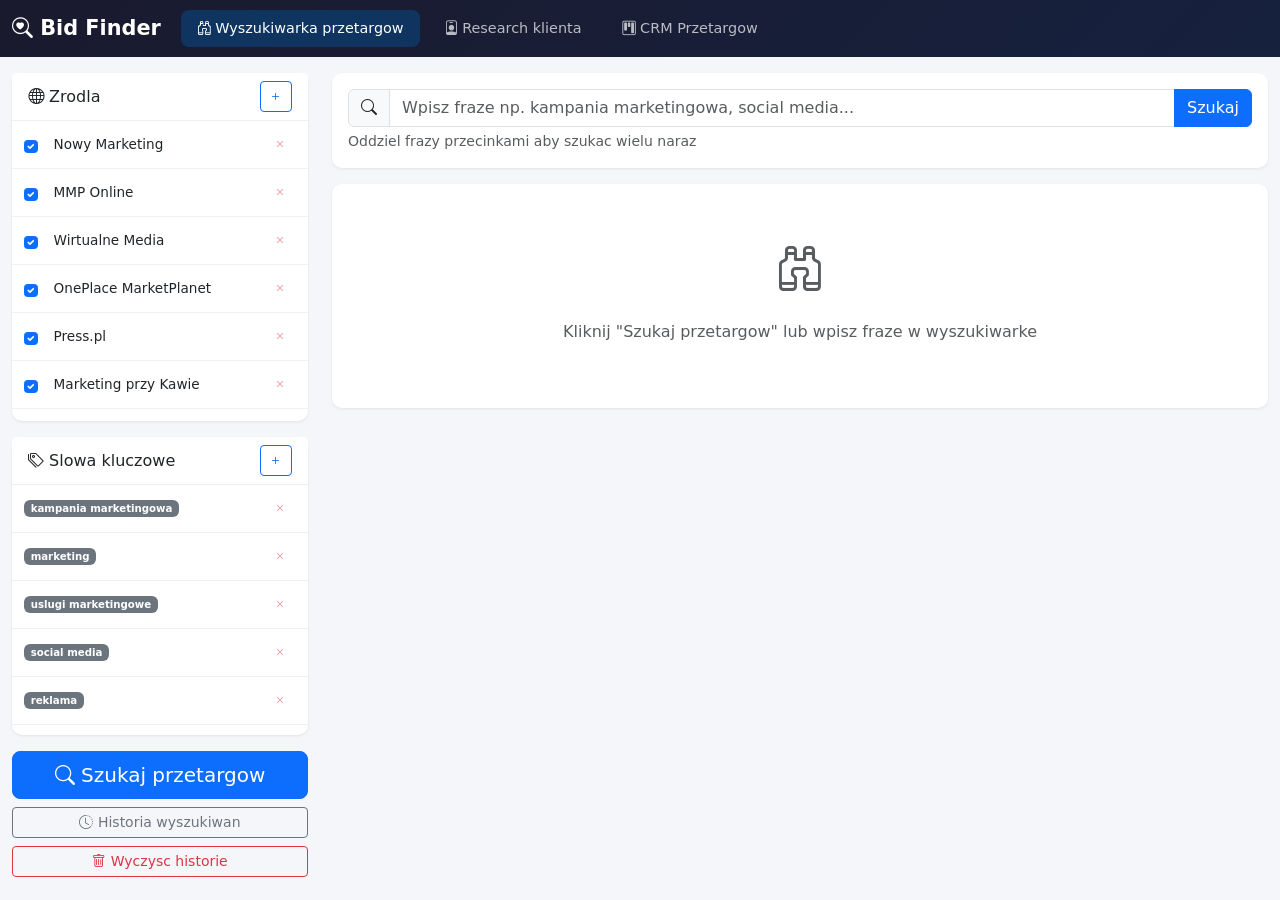
<file: public/index.html>
<!DOCTYPE html>
<html lang="pl">
<head>
    <meta charset="UTF-8">
    <meta name="viewport" content="width=device-width, initial-scale=1.0">
    <title>Bid Finder - New Business Tool</title>
    <link href="https://cdn.jsdelivr.net/npm/bootstrap@5.3.2/dist/css/bootstrap.min.css" rel="stylesheet">
    <link href="https://cdn.jsdelivr.net/npm/bootstrap-icons@1.11.2/font/bootstrap-icons.css" rel="stylesheet">
    <link href="css/style.css" rel="stylesheet">
</head>
<body>
    <nav class="navbar navbar-expand-lg navbar-dark bg-dark">
        <div class="container-fluid">
            <a class="navbar-brand" href="#">
                <i class="bi bi-search-heart"></i> Bid Finder
            </a>
            <button class="navbar-toggler" type="button" data-bs-toggle="collapse" data-bs-target="#navbarNav">
                <span class="navbar-toggler-icon"></span>
            </button>
            <div class="collapse navbar-collapse" id="navbarNav">
                <ul class="nav nav-pills" id="mainTabs" role="tablist">
                    <li class="nav-item" role="presentation">
                        <button class="nav-link active" id="finder-tab" data-bs-toggle="pill" data-bs-target="#finder" type="button" role="tab">
                            <i class="bi bi-binoculars"></i> Wyszukiwarka przetargow
                        </button>
                    </li>
                    <li class="nav-item" role="presentation">
                        <button class="nav-link" id="research-tab" data-bs-toggle="pill" data-bs-target="#research" type="button" role="tab">
                            <i class="bi bi-person-badge"></i> Research klienta
                        </button>
                    </li>
                    <li class="nav-item" role="presentation">
                        <button class="nav-link" id="crm-tab" data-bs-toggle="pill" data-bs-target="#crm" type="button" role="tab">
                            <i class="bi bi-kanban"></i> CRM Przetargow
                        </button>
                    </li>
                </ul>
            </div>
        </div>
    </nav>

    <div class="container-fluid mt-3">
        <div class="tab-content" id="mainTabContent">

            <div class="tab-pane fade show active" id="finder" role="tabpanel">
                <div class="row">
                    <div class="col-lg-3">
                        <div class="card mb-3">
                            <div class="card-header d-flex justify-content-between align-items-center">
                                <h6 class="mb-0"><i class="bi bi-globe"></i> Zrodla</h6>
                                <button class="btn btn-sm btn-outline-primary" data-bs-toggle="modal" data-bs-target="#addSourceModal">
                                    <i class="bi bi-plus"></i>
                                </button>
                            </div>
                            <div class="card-body p-0">
                                <div id="sourcesList" class="list-group list-group-flush" style="max-height: 300px; overflow-y: auto;"></div>
                            </div>
                        </div>

                        <div class="card mb-3">
                            <div class="card-header d-flex justify-content-between align-items-center">
                                <h6 class="mb-0"><i class="bi bi-tags"></i> Slowa kluczowe</h6>
                                <button class="btn btn-sm btn-outline-primary" data-bs-toggle="modal" data-bs-target="#addKeywordModal">
                                    <i class="bi bi-plus"></i>
                                </button>
                            </div>
                            <div class="card-body p-0">
                                <div id="keywordsList" class="list-group list-group-flush" style="max-height: 250px; overflow-y: auto;"></div>
                            </div>
                        </div>

                        <div class="d-grid gap-2">
                            <button class="btn btn-primary btn-lg" id="searchBtn" onclick="runSearch()">
                                <i class="bi bi-search"></i> Szukaj przetargow
                            </button>
                            <button class="btn btn-outline-secondary btn-sm" onclick="loadSearchHistory()">
                                <i class="bi bi-clock-history"></i> Historia wyszukiwan
                            </button>
                            <button class="btn btn-outline-danger btn-sm" onclick="clearSearchHistory()">
                                <i class="bi bi-trash"></i> Wyczysc historie
                            </button>
                        </div>
                    </div>

                    <div class="col-lg-9">
                        <div class="card mb-3">
                            <div class="card-body">
                                <div class="input-group">
                                    <span class="input-group-text"><i class="bi bi-search"></i></span>
                                    <input type="text" class="form-control" id="quickSearchInput"
                                           placeholder="Wpisz fraze np. kampania marketingowa, social media..."
                                           onkeypress="if(event.key==='Enter') runQuickSearch()">
                                    <button class="btn btn-primary" onclick="runQuickSearch()">Szukaj</button>
                                </div>
                                <small class="text-muted mt-1 d-block">Oddziel frazy przecinkami aby szukac wielu naraz</small>
                            </div>
                        </div>

                        <div id="searchStatus" class="d-none">
                            <div class="alert alert-info">
                                <div class="spinner-border spinner-border-sm me-2"></div>
                                <span id="searchStatusText">Przeszukuje zrodla...</span>
                            </div>
                        </div>

                        <div id="searchResults">
                            <div class="card">
                                <div class="card-body text-center text-muted py-5">
                                    <i class="bi bi-binoculars" style="font-size: 3rem;"></i>
                                    <p class="mt-3">Kliknij "Szukaj przetargow" lub wpisz fraze w wyszukiwarke</p>
                                </div>
                            </div>
                        </div>
                    </div>
                </div>
            </div>

            <div class="tab-pane fade" id="research" role="tabpanel">
                <div class="row">
                    <div class="col-lg-4">
                        <div class="card mb-3">
                            <div class="card-header">
                                <h6 class="mb-0"><i class="bi bi-person-badge"></i> Dane klienta</h6>
                            </div>
                            <div class="card-body">
                                <div class="mb-3">
                                    <label class="form-label">Nazwa firmy *</label>
                                    <input type="text" class="form-control" id="researchCompany" placeholder="np. Grupa Allegro">
                                </div>
                                <div class="mb-3">
                                    <label class="form-label">Email kontaktowy</label>
                                    <input type="email" class="form-control" id="researchEmail" placeholder="np. jan@allegro.pl">
                                </div>
                                <button class="btn btn-primary w-100" id="researchBtn" onclick="runResearch()">
                                    <i class="bi bi-search"></i> Przygotuj material
                                </button>
                            </div>
                        </div>
                        <div class="card">
                            <div class="card-header">
                                <h6 class="mb-0"><i class="bi bi-clock-history"></i> Ostatnie wyszukiwania</h6>
                            </div>
                            <div class="card-body p-0">
                                <div id="researchHistory" class="list-group list-group-flush" style="max-height: 400px; overflow-y: auto;"></div>
                            </div>
                        </div>
                    </div>

                    <div class="col-lg-8">
                        <div id="researchStatus" class="d-none">
                            <div class="alert alert-info">
                                <div class="spinner-border spinner-border-sm me-2"></div>
                                Przygotowuje material...
                            </div>
                        </div>
                        <div id="researchResults">
                            <div class="card">
                                <div class="card-body text-center text-muted py-5">
                                    <i class="bi bi-person-badge" style="font-size: 3rem;"></i>
                                    <p class="mt-3">Wpisz dane klienta i kliknij "Przygotuj material"</p>
                                </div>
                            </div>
                        </div>
                    </div>
                </div>
            </div>

            <div class="tab-pane fade" id="crm" role="tabpanel">
                <div class="row mb-3">
                    <div class="col-12">
                        <div class="card">
                            <div class="card-body">
                                <div class="row text-center" id="crmStats">
                                    <div class="col"><div class="stat-box"><span class="stat-num" id="stat-total">0</span><br><small>Wszystkie</small></div></div>
                                    <div class="col"><div class="stat-box bg-info-subtle"><span class="stat-num" id="stat-nowy">0</span><br><small>Nowe</small></div></div>
                                    <div class="col"><div class="stat-box bg-warning-subtle"><span class="stat-num" id="stat-w_analizie">0</span><br><small>W analizie</small></div></div>
                                    <div class="col"><div class="stat-box bg-primary-subtle"><span class="stat-num" id="stat-oferta_wyslana">0</span><br><small>Oferta wyslana</small></div></div>
                                    <div class="col"><div class="stat-box bg-success-subtle"><span class="stat-num" id="stat-wygrana">0</span><br><small>Wygrane</small></div></div>
                                    <div class="col"><div class="stat-box bg-danger-subtle"><span class="stat-num" id="stat-przegrana">0</span><br><small>Przegrane</small></div></div>
                                </div>
                            </div>
                        </div>
                    </div>
                </div>
                <div class="row mb-3">
                    <div class="col-auto">
                        <button class="btn btn-primary" data-bs-toggle="modal" data-bs-target="#addTenderModal">
                            <i class="bi bi-plus-lg"></i> Dodaj przetarg
                        </button>
                    </div>
                    <div class="col-auto">
                        <select class="form-select" id="crmStatusFilter" onchange="renderCRM()">
                            <option value="">Wszystkie statusy</option>
                            <option value="nowy">Nowy</option>
                            <option value="w_analizie">W analizie</option>
                            <option value="oferta_wyslana">Oferta wyslana</option>
                            <option value="wygrana">Wygrana</option>
                            <option value="przegrana">Przegrana</option>
                            <option value="anulowany">Anulowany</option>
                        </select>
                    </div>
                    <div class="col-auto ms-auto">
                        <button class="btn btn-outline-success btn-sm" onclick="exportCRM()">
                            <i class="bi bi-download"></i> Eksportuj CSV
                        </button>
                    </div>
                </div>
                <div id="crmList"></div>
            </div>
        </div>
    </div>

    <!-- Modals -->
    <div class="modal fade" id="addSourceModal" tabindex="-1">
        <div class="modal-dialog"><div class="modal-content">
            <div class="modal-header"><h5 class="modal-title">Dodaj zrodlo</h5><button type="button" class="btn-close" data-bs-dismiss="modal"></button></div>
            <div class="modal-body">
                <div class="mb-3"><label class="form-label">Nazwa</label><input type="text" class="form-control" id="newSourceName" placeholder="np. Nowy portal"></div>
                <div class="mb-3"><label class="form-label">URL</label><input type="url" class="form-control" id="newSourceUrl" placeholder="https://..."></div>
            </div>
            <div class="modal-footer"><button type="button" class="btn btn-secondary" data-bs-dismiss="modal">Anuluj</button><button type="button" class="btn btn-primary" onclick="addSource()">Dodaj</button></div>
        </div></div>
    </div>

    <div class="modal fade" id="addKeywordModal" tabindex="-1">
        <div class="modal-dialog"><div class="modal-content">
            <div class="modal-header"><h5 class="modal-title">Dodaj slowo kluczowe</h5><button type="button" class="btn-close" data-bs-dismiss="modal"></button></div>
            <div class="modal-body">
                <div class="mb-3"><label class="form-label">Slowo kluczowe</label><input type="text" class="form-control" id="newKeyword" placeholder="np. kampania reklamowa"></div>
            </div>
            <div class="modal-footer"><button type="button" class="btn btn-secondary" data-bs-dismiss="modal">Anuluj</button><button type="button" class="btn btn-primary" onclick="addKeyword()">Dodaj</button></div>
        </div></div>
    </div>

    <div class="modal fade" id="addTenderModal" tabindex="-1">
        <div class="modal-dialog"><div class="modal-content">
            <div class="modal-header"><h5 class="modal-title">Dodaj przetarg do CRM</h5><button type="button" class="btn-close" data-bs-dismiss="modal"></button></div>
            <div class="modal-body">
                <div class="mb-3"><label class="form-label">Tytul *</label><input type="text" class="form-control" id="tenderTitle"></div>
                <div class="mb-3"><label class="form-label">URL</label><input type="url" class="form-control" id="tenderUrl"></div>
                <div class="mb-3"><label class="form-label">Zrodlo</label><input type="text" class="form-control" id="tenderSource"></div>
                <div class="mb-3"><label class="form-label">Klient</label><input type="text" class="form-control" id="tenderClient"></div>
                <div class="row">
                    <div class="col-md-6 mb-3"><label class="form-label">Termin skladania</label><input type="date" class="form-control" id="tenderDeadline"></div>
                    <div class="col-md-6 mb-3"><label class="form-label">Wartosc</label><input type="text" class="form-control" id="tenderValue" placeholder="np. 50 000 PLN"></div>
                </div>
                <div class="row">
                    <div class="col-md-6 mb-3"><label class="form-label">Status</label><select class="form-select" id="tenderStatus"><option value="nowy">Nowy</option><option value="w_analizie">W analizie</option><option value="oferta_wyslana">Oferta wyslana</option><option value="wygrana">Wygrana</option><option value="przegrana">Przegrana</option><option value="anulowany">Anulowany</option></select></div>
                    <div class="col-md-6 mb-3"><label class="form-label">Priorytet</label><select class="form-select" id="tenderPriority"><option value="niski">Niski</option><option value="normalny" selected>Normalny</option><option value="wysoki">Wysoki</option><option value="pilny">Pilny</option></select></div>
                </div>
                <div class="mb-3"><label class="form-label">Notatki</label><textarea class="form-control" id="tenderNotes" rows="3"></textarea></div>
            </div>
            <div class="modal-footer"><button type="button" class="btn btn-secondary" data-bs-dismiss="modal">Anuluj</button><button type="button" class="btn btn-primary" onclick="addTender()">Dodaj</button></div>
        </div></div>
    </div>

    <div class="modal fade" id="editTenderModal" tabindex="-1">
        <div class="modal-dialog"><div class="modal-content">
            <div class="modal-header"><h5 class="modal-title">Edytuj przetarg</h5><button type="button" class="btn-close" data-bs-dismiss="modal"></button></div>
            <div class="modal-body">
                <input type="hidden" id="editTenderId">
                <div class="mb-3"><label class="form-label">Tytul *</label><input type="text" class="form-control" id="editTenderTitle"></div>
                <div class="mb-3"><label class="form-label">URL</label><input type="url" class="form-control" id="editTenderUrl"></div>
                <div class="mb-3"><label class="form-label">Zrodlo</label><input type="text" class="form-control" id="editTenderSource"></div>
                <div class="mb-3"><label class="form-label">Klient</label><input type="text" class="form-control" id="editTenderClient"></div>
                <div class="row">
                    <div class="col-md-6 mb-3"><label class="form-label">Termin skladania</label><input type="date" class="form-control" id="editTenderDeadline"></div>
                    <div class="col-md-6 mb-3"><label class="form-label">Wartosc</label><input type="text" class="form-control" id="editTenderValue"></div>
                </div>
                <div class="row">
                    <div class="col-md-6 mb-3"><label class="form-label">Status</label><select class="form-select" id="editTenderStatus"><option value="nowy">Nowy</option><option value="w_analizie">W analizie</option><option value="oferta_wyslana">Oferta wyslana</option><option value="wygrana">Wygrana</option><option value="przegrana">Przegrana</option><option value="anulowany">Anulowany</option></select></div>
                    <div class="col-md-6 mb-3"><label class="form-label">Priorytet</label><select class="form-select" id="editTenderPriority"><option value="niski">Niski</option><option value="normalny">Normalny</option><option value="wysoki">Wysoki</option><option value="pilny">Pilny</option></select></div>
                </div>
                <div class="mb-3"><label class="form-label">Notatki</label><textarea class="form-control" id="editTenderNotes" rows="3"></textarea></div>
            </div>
            <div class="modal-footer">
                <button type="button" class="btn btn-danger me-auto" onclick="deleteTender()"><i class="bi bi-trash"></i> Usun</button>
                <button type="button" class="btn btn-secondary" data-bs-dismiss="modal">Anuluj</button>
                <button type="button" class="btn btn-primary" onclick="updateTender()">Zapisz</button>
            </div>
        </div></div>
    </div>

    <script src="https://cdn.jsdelivr.net/npm/bootstrap@5.3.2/dist/js/bootstrap.bundle.min.js"></script>
    <script src="js/app.js"></script>
</body>
</html>
</file>
<file: public/css/style.css>
/* Bid Finder - Main Styles */

body {
    background-color: #f5f6fa;
    font-family: 'Segoe UI', system-ui, -apple-system, sans-serif;
}

.navbar {
    background: linear-gradient(135deg, #1a1a2e 0%, #16213e 100%) !important;
}

.navbar-brand {
    font-weight: 700;
    font-size: 1.3rem;
}

.nav-pills .nav-link {
    color: rgba(255,255,255,0.7);
    border-radius: 8px;
    margin: 0 4px;
    padding: 8px 16px;
    font-size: 0.9rem;
}

.nav-pills .nav-link.active {
    background-color: #0f3460;
    color: #fff;
}

.nav-pills .nav-link:hover:not(.active) {
    color: #fff;
    background-color: rgba(255,255,255,0.1);
}

.card {
    border: none;
    box-shadow: 0 1px 3px rgba(0,0,0,0.08);
    border-radius: 10px;
}

.card-header {
    background-color: #fff;
    border-bottom: 1px solid #eee;
    font-weight: 600;
}

.source-item, .keyword-item {
    display: flex;
    align-items: center;
    justify-content: space-between;
    padding: 8px 12px;
    font-size: 0.85rem;
    border-bottom: 1px solid #f0f0f0;
}

.source-item:last-child, .keyword-item:last-child {
    border-bottom: none;
}

.source-item .form-check-input {
    margin-right: 8px;
}

.source-item .source-name {
    flex: 1;
    overflow: hidden;
    text-overflow: ellipsis;
    white-space: nowrap;
}

.result-card {
    border: 1px solid #e8e8e8;
    border-radius: 8px;
    padding: 16px;
    margin-bottom: 12px;
    background: #fff;
    transition: box-shadow 0.2s;
}

.result-card:hover {
    box-shadow: 0 4px 12px rgba(0,0,0,0.1);
}

.result-card .result-title {
    font-weight: 600;
    color: #1a1a2e;
    margin-bottom: 4px;
}

.result-card .result-title a {
    color: #0f3460;
    text-decoration: none;
}

.result-card .result-title a:hover {
    text-decoration: underline;
}

.result-card .result-meta {
    font-size: 0.8rem;
    color: #888;
    margin-bottom: 6px;
}

.result-card .result-snippet {
    font-size: 0.9rem;
    color: #555;
}

.result-card .result-actions {
    margin-top: 8px;
}

.stat-box {
    padding: 12px;
    border-radius: 8px;
    background: #f8f9fa;
}

.stat-num {
    font-size: 1.8rem;
    font-weight: 700;
    color: #1a1a2e;
}

.tender-row {
    background: #fff;
    border-radius: 8px;
    padding: 16px;
    margin-bottom: 10px;
    box-shadow: 0 1px 3px rgba(0,0,0,0.06);
    cursor: pointer;
    transition: box-shadow 0.2s;
}

.tender-row:hover {
    box-shadow: 0 4px 12px rgba(0,0,0,0.1);
}

.status-badge {
    font-size: 0.75rem;
    padding: 4px 10px;
    border-radius: 20px;
    font-weight: 600;
}

.status-nowy { background: #e3f2fd; color: #1565c0; }
.status-w_analizie { background: #fff3e0; color: #e65100; }
.status-oferta_wyslana { background: #e8eaf6; color: #283593; }
.status-wygrana { background: #e8f5e9; color: #2e7d32; }
.status-przegrana { background: #fce4ec; color: #c62828; }
.status-anulowany { background: #f5f5f5; color: #757575; }

.priority-pilny { border-left: 4px solid #c62828; }
.priority-wysoki { border-left: 4px solid #e65100; }
.priority-normalny { border-left: 4px solid #1565c0; }
.priority-niski { border-left: 4px solid #757575; }

.research-section {
    background: #fff;
    border-radius: 8px;
    padding: 20px;
    margin-bottom: 16px;
    box-shadow: 0 1px 3px rgba(0,0,0,0.06);
}

.research-section h5 {
    color: #0f3460;
    border-bottom: 2px solid #e3f2fd;
    padding-bottom: 8px;
    margin-bottom: 12px;
}

@keyframes fadeIn {
    from { opacity: 0; transform: translateY(10px); }
    to { opacity: 1; transform: translateY(0); }
}

.fade-in {
    animation: fadeIn 0.3s ease-out;
}

::-webkit-scrollbar { width: 6px; }
::-webkit-scrollbar-track { background: #f1f1f1; }
::-webkit-scrollbar-thumb { background: #ccc; border-radius: 3px; }
::-webkit-scrollbar-thumb:hover { background: #aaa; }

.btn-delete {
    opacity: 0.5;
    transition: opacity 0.2s;
}
.btn-delete:hover {
    opacity: 1;
}
</file>
